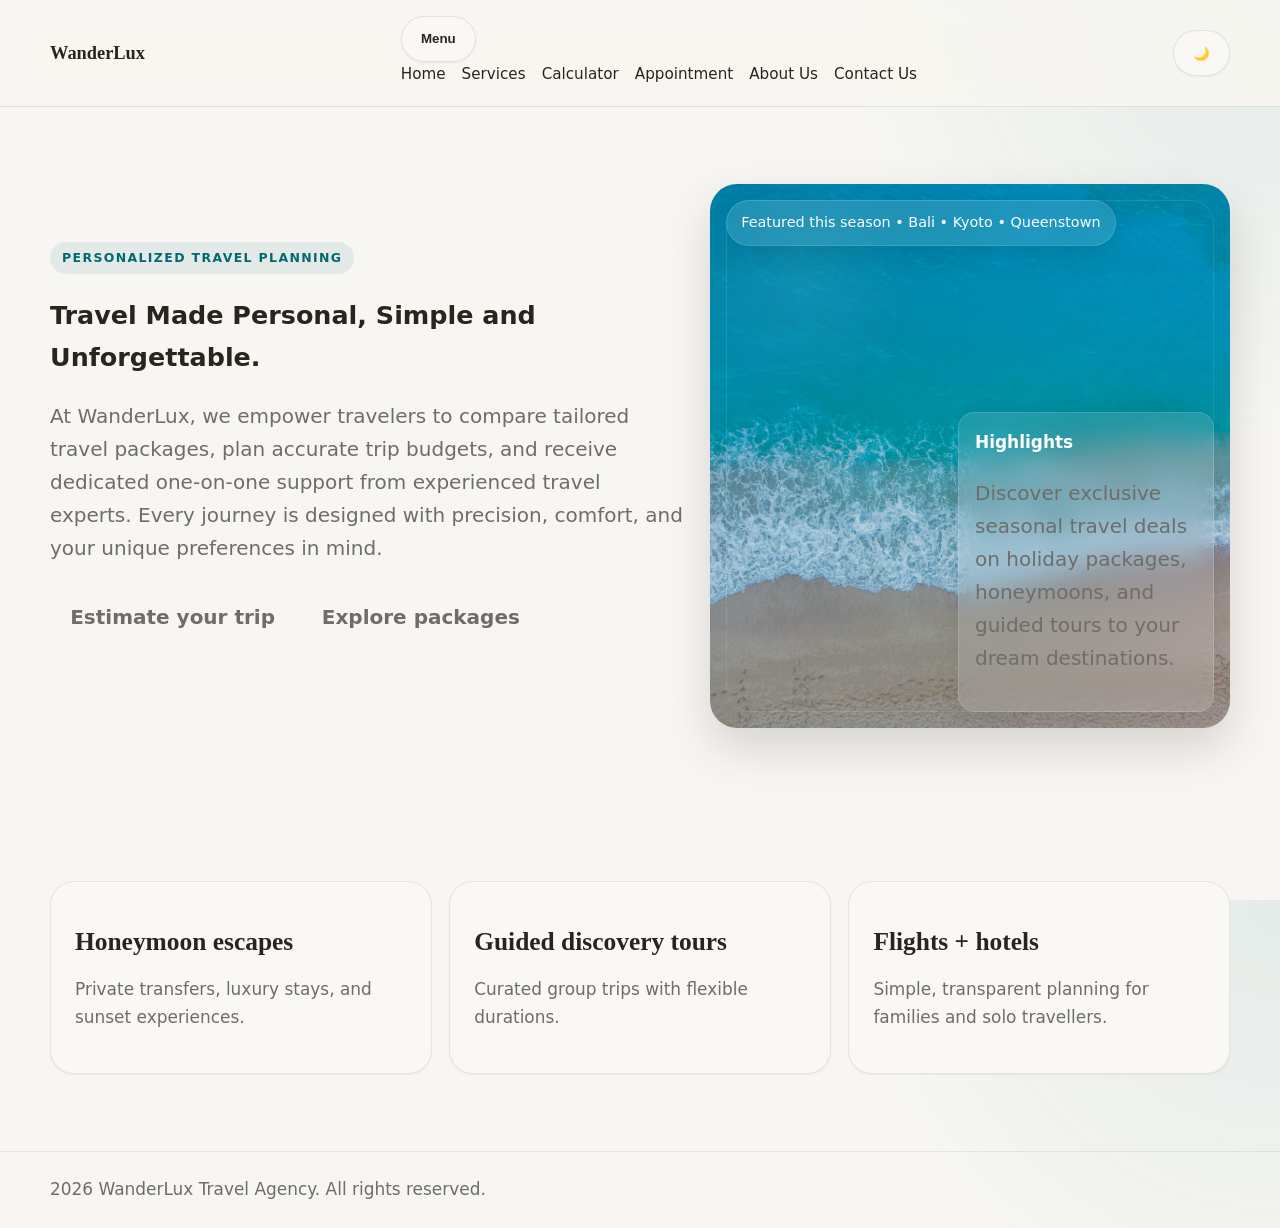
<file: index.html>
<!DOCTYPE html>
<html lang="en">
<head>
    <meta charset="UTF-8">
    <meta name="viewport" content="width=device-width, initial-scale=1.0">
    <title>WanderLux Travel Agency | Index</title>
    <meta name="description" content="WanderLux Travel Agency offers personalised travel planning, guided tours, custom packages, and trip cost estimates.">
    
    <link rel="stylesheet" href="styles.css">
</head>

<body>

    <!-- Header -->
    <header class="site-header">
        <div class="container nav">

            <a class="brand" href="index.html">WanderLux</a>

            <nav aria-label="Primary">
                <button 
                    class="btn btn-secondary nav-toggle" 
                    data-menu-toggle 
                    aria-expanded="false" 
                    aria-controls="main-nav">
                    Menu
                </button>

                <div class="nav-links" id="main-nav" data-menu>
                    <a href="index.html">Home</a>
                    <a href="services.html">Services</a>
                    <a href="calculator.html">Calculator</a>
                    <a href="appointment.html">Appointment</a>
                    <a href="about.html">About Us</a>
                    <a href="contact.html">Contact Us</a>
                </div>
            </nav>

            <button 
                class="btn btn-secondary theme-toggle" 
                data-theme-toggle 
                aria-label="Switch to dark mode">
                🌙
            </button>

        </div>
    </header>


    <!-- Main Content -->
    <main>

        <!-- Hero Section -->
        <section class="hero">
            <div class="container grid hero-grid">

                <!-- Hero Text -->
                <div class="fade">
                    <span class="eyebrow">Personalized Travel Planning</span>

                    <h2>
                        Travel Made Personal, Simple and Unforgettable.
                    </h2>

                    <p class="muted">
                        At WanderLux, we empower travelers to compare tailored travel packages, plan accurate trip budgets, and receive dedicated one-on-one support from experienced travel experts. Every journey is designed with precision, comfort, and your unique preferences in mind.
                    </p>

                    <p>
                        <a class="btn" href="calculator.html">Estimate your trip</a>
                        <a class="btn secondary" href="services.html">Explore packages</a>
                    </p>
                </div>

                <!-- Banner -->
                <aside class="banner fade" aria-label="Featured destinations banner">

                    <div class="banner-badge" data-banner>
                        Featured this season • Bali • Kyoto • Queenstown
                    </div>

                    <div class="banner-note">
                        <strong>Highlights</strong>
                        <p>
                            Discover exclusive seasonal travel deals on holiday packages, honeymoons, and guided tours to your dream destinations.
                        </p>
                    </div>

                </aside>

            </div>
        </section>


        <!-- Packages Section -->
        <section class="section">
            <div class="container grid packages">

                <article class="card fade">
                    <h2>Honeymoon escapes</h2>
                    <p class="muted">
                        Private transfers, luxury stays, and sunset experiences.
                    </p>
                </article>

                <article class="card fade">
                    <h2>Guided discovery tours</h2>
                    <p class="muted">
                        Curated group trips with flexible durations.
                    </p>
                </article>

                <article class="card fade">
                    <h2>Flights + hotels</h2>
                    <p class="muted">
                        Simple, transparent planning for families and solo travellers.
                    </p>
                </article>

            </div>
        </section>

    </main>


    <!-- Footer -->
    <footer class="footer">
        <div class="container">
            2026 WanderLux Travel Agency. All rights reserved.
        </div>
    </footer>


    <script src="script.js"></script>

</body>
</html>
</file>
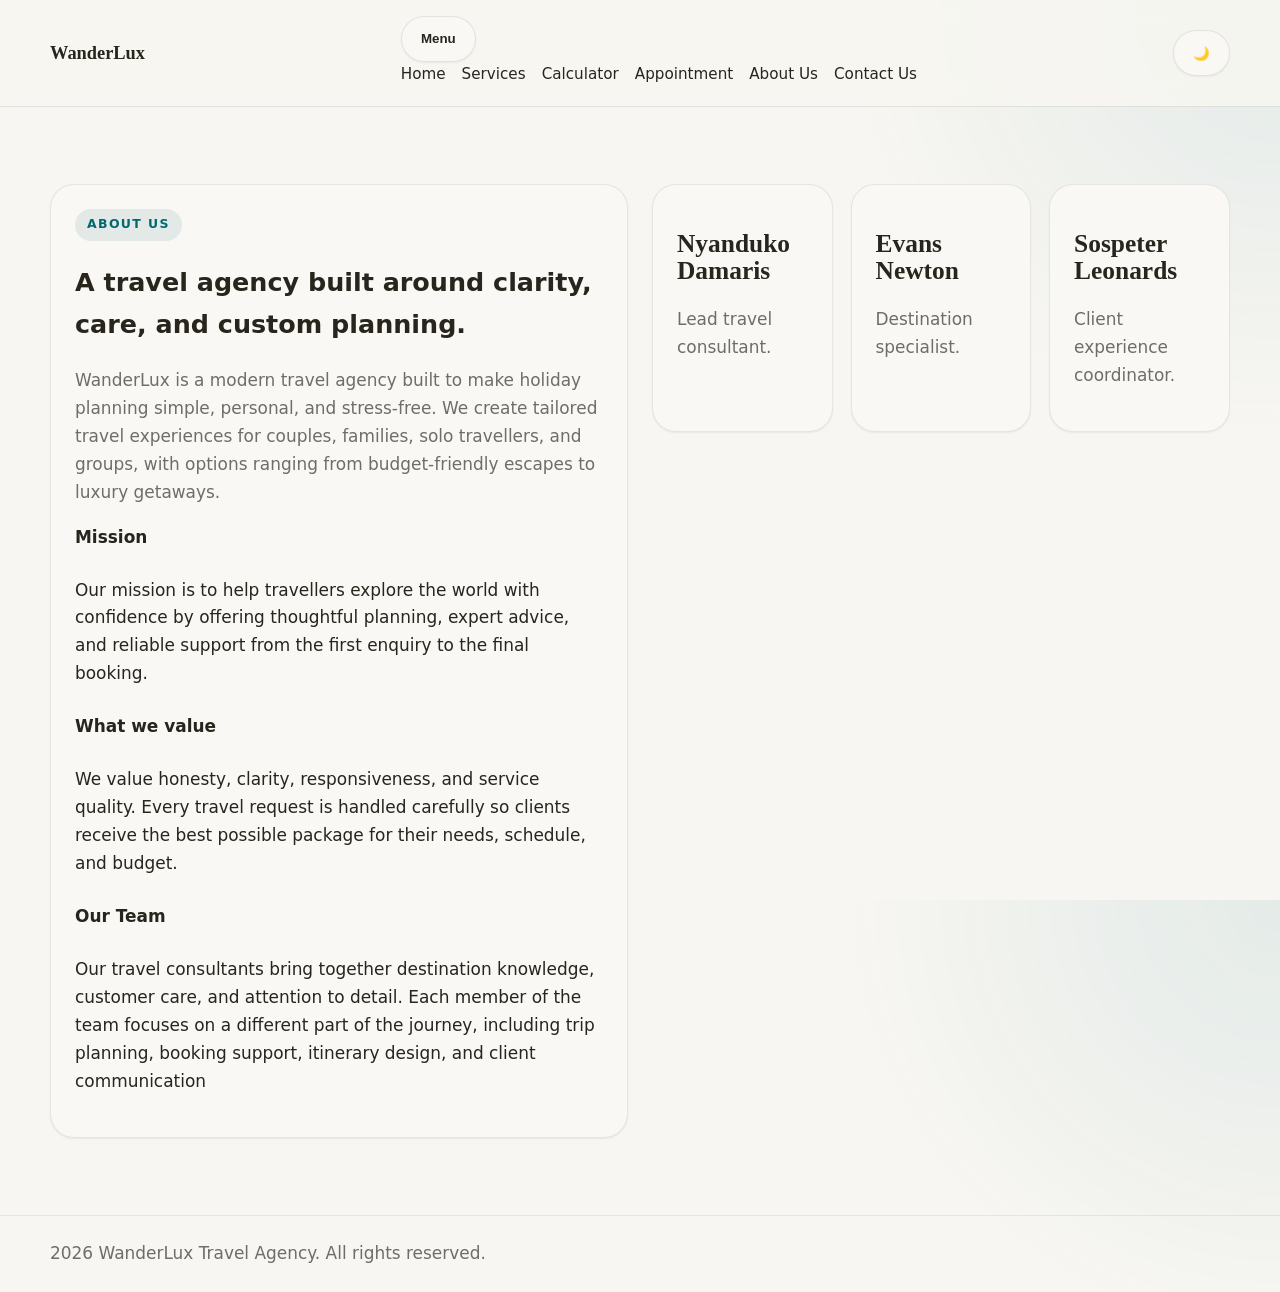
<file: about.html>
<!DOCTYPE html>
<html lang="en">
<head>
    <meta charset="UTF-8">
    <meta name="viewport" content="width=device-width, initial-scale=1.0">
    <title>WanderLux Travel Agency | About</title>
    <meta name="description" content="WanderLux Travel Agency offers personalised travel planning, guided tours, custom packages, and trip cost estimates.">
    
    <link rel="stylesheet" href="styles.css">
</head>

<body>

    <!-- Header -->
    <header class="site-header">
        <div class="container nav">
            
            <a class="brand" href="index.html">WanderLux</a>

            <nav aria-label="Primary">
                <button 
                    class="btn btn-secondary nav-toggle" 
                    data-menu-toggle 
                    aria-expanded="false" 
                    aria-controls="main-nav">
                    Menu
                </button>

                <div class="nav-links" id="main-nav" data-menu>
                    <a href="index.html">Home</a>
                    <a href="services.html">Services</a>
                    <a href="calculator.html">Calculator</a>
                    <a href="appointment.html">Appointment</a>
                    <a href="about.html">About Us</a>
                    <a href="contact.html">Contact Us</a>
                </div>
            </nav>

            <button 
                class="btn btn-secondary theme-toggle" 
                data-theme-toggle 
                aria-label="Switch to dark mode">
                🌙
            </button>

        </div>
    </header>


    <!-- Main Content -->
    <main>
        <section class="section">
            <div class="container grid split">

                <!-- About Text -->
                <div class="card fade">
                    <span class="eyebrow">About us</span>
                    <h1>
                        A travel agency built around clarity, care, and custom planning.
                    </h1>
                    <p class="muted">
                       WanderLux is a modern travel agency built to make holiday planning simple, personal, and stress-free. We create tailored travel experiences for couples, families, solo travellers, and groups, with options ranging from budget-friendly escapes to luxury getaways.
                    </p>
                    <ul class="feature-list">
                        <strong>Mission</strong>
                        <p>Our mission is to help travellers explore the world with confidence by offering thoughtful planning, expert advice, and reliable support from the first enquiry to the final booking.</p>
                        <strong>What we value</strong>
                        <p>We value honesty, clarity, responsiveness, and service quality. Every travel request is handled carefully so clients receive the best possible package for their needs, schedule, and budget.</p>
                        <strong>Our Team</strong>
                        <p>Our travel consultants bring together destination knowledge, customer care, and attention to detail. Each member of the team focuses on a different part of the journey, including trip planning, booking support, itinerary design, and client communication</p>
                    </ul>
                </div>
                <!-- Team Section -->
                <div class="grid team">

                    <article class="card fade">
                        <h2>Nyanduko Damaris</h2>
                        <p class="muted">Lead travel consultant.</p>
                    </article>

                    <article class="card fade">
                        <h2>Evans Newton</h2>
                        <p class="muted">Destination specialist.</p>
                    </article>

                    <article class="card fade">
                        <h2>Sospeter Leonards</h2>
                        <p class="muted">Client experience coordinator.</p>
                    </article>

                </div>

            </div>
        </section>
    </main>


    <!-- Footer -->
    <footer class="footer">
        <div class="container">
            2026 WanderLux Travel Agency. All rights reserved.
        </div>
    </footer>


    <script src="script.js"></script>

</body>
</html>
</file>
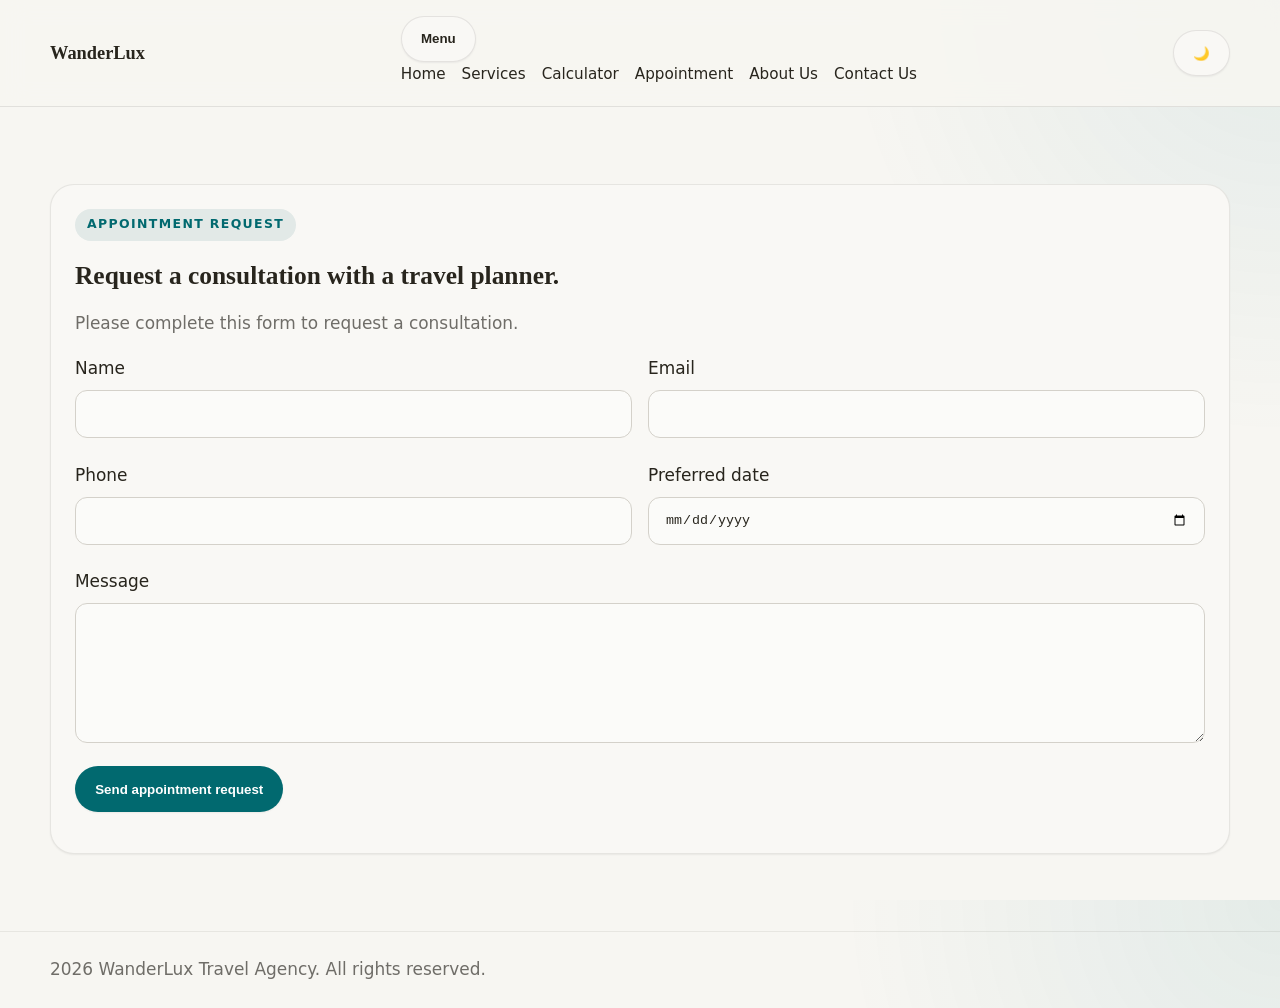
<file: appointment.html>
<!DOCTYPE html>
<html lang="en">
<head>
    <meta charset="UTF-8">
    <meta name="viewport" content="width=device-width, initial-scale=1.0">
    <title>WanderLux Travel Agency | Appointment</title>
    <meta name="description" content="WanderLux Travel Agency offers personalised travel planning, guided tours, custom packages, and trip cost estimates.">
    
    <link rel="stylesheet" href="styles.css">
</head>

<body>

    <!-- Header -->
    <header class="site-header">
        <div class="container nav">

            <a class="brand" href="index.html">WanderLux</a>

            <nav aria-label="Primary">
                <button 
                    class="btn btn-secondary nav-toggle" 
                    data-menu-toggle 
                    aria-expanded="false" 
                    aria-controls="main-nav">
                    Menu
                </button>

                <div class="nav-links" id="main-nav" data-menu>
                    <a href="index.html">Home</a>
                    <a href="services.html">Services</a>
                    <a href="calculator.html">Calculator</a>
                    <a href="appointment.html">Appointment</a>
                    <a href="about.html">About Us</a>
                    <a href="contact.html">Contact Us</a>
                </div>
            </nav>

            <button 
                class="btn btn-secondary theme-toggle" 
                data-theme-toggle 
                aria-label="Switch to dark mode">
                🌙
            </button>

        </div>
    </header>


    <!-- Main Content -->
    <main id="main">

        <section class="section">
            <div class="container">

                <div class="panel fade">

                    <span class="eyebrow">Appointment request</span>

                    <h1>Request a consultation with a travel planner.</h1>

                    <p class="muted">
                        Please complete this form to request a consultation.
                    </p>

                    <!-- Form -->
                    <form id="appointment-form"
                          method="POST"
                          action="https://formspree.io/f/mdabnojd"
                          novalidate>

                        <!-- Hidden fields -->
                        <input type="hidden" name="_subject" value="WanderLux Appointment Request">
                        <input type="hidden" name="_next" value="https://damarisnyanduko21.github.io/WanderLux/appointment.html">
                        <input type="text" name="_gotcha" style="display:none">

                        <!-- Name + Email -->
                        <div class="field-grid">

                            <div class="field">
                                <label for="app-name">Name</label>
                                <input id="app-name"
                                       name="name"
                                       data-error-key="app-name"
                                       required>

                                <span class="error-message"
                                      data-error-key="app-name"></span>
                            </div>

                            <div class="field">
                                <label for="app-email">Email</label>
                                <input id="app-email"
                                       name="email"
                                       type="email"
                                       data-error-key="app-email"
                                       required>

                                <span class="error-message"
                                      data-error-key="app-email"></span>
                            </div>

                        </div>

                        <!-- Phone + Date -->
                        <div class="field-grid">

                            <div class="field">
                                <label for="app-phone">Phone</label>
                                <input id="app-phone"
                                       name="phone"
                                       data-error-key="app-phone"
                                       required>

                                <span class="error-message"
                                      data-error-key="app-phone"></span>
                            </div>

                            <div class="field">
                                <label for="app-date">Preferred date</label>
                                <input id="app-date"
                                       name="date"
                                       type="date"
                                       data-error-key="app-date"
                                       required>

                                <span class="error-message"
                                      data-error-key="app-date"></span>
                            </div>

                        </div>

                        <!-- Message -->
                        <div class="field">
                            <label for="app-message">Message</label>
                            <textarea id="app-message"
                                      name="message"
                                      data-error-key="app-message"
                                      required></textarea>

                            <span class="error-message"
                                  data-error-key="app-message"></span>
                        </div>

                        <!-- Submit -->
                        <button class="btn btn-primary" type="submit">
                            Send appointment request
                        </button>

                        <p id="appointment-status"
                           class="muted"
                           aria-live="polite"></p>

                    </form>

                </div>

            </div>
        </section>

    </main>

    <!-- Footer -->
    <footer class="footer">
        <div class="container">
            2026 WanderLux Travel Agency. All rights reserved.
        </div>
    </footer>


    <script src="script.js"></script>

</body>
</html>
</file>
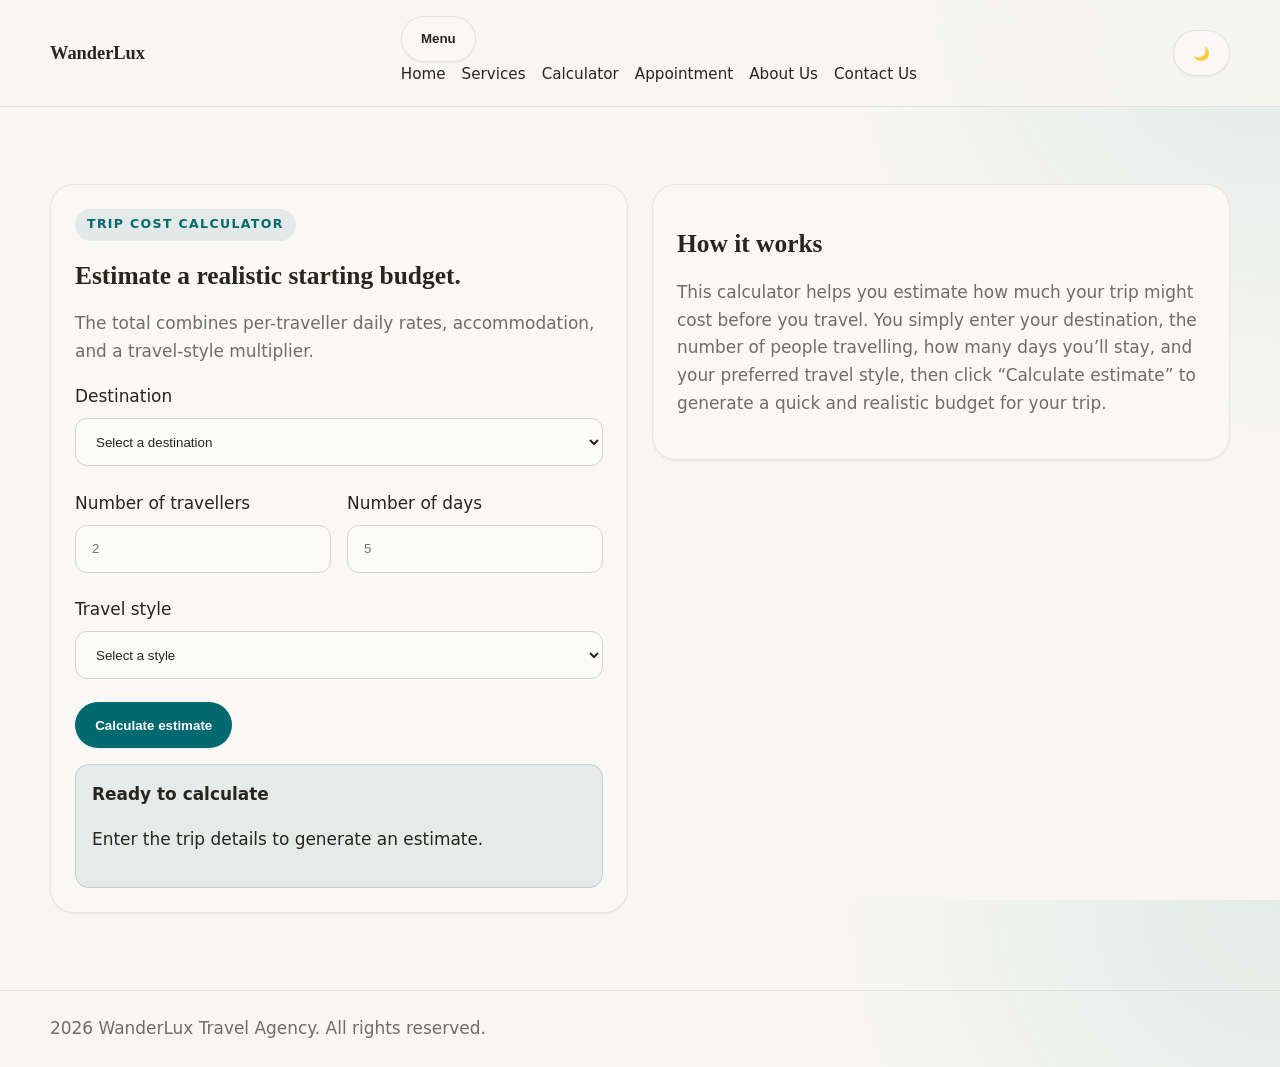
<file: calculator.html>
<!DOCTYPE html>
<html lang="en">
<head>
    <meta charset="UTF-8">
    <meta name="viewport" content="width=device-width, initial-scale=1.0">
    <title>WanderLux Travel Agency | Calculator</title>
    <meta name="description" content="WanderLux Travel Agency offers personalised travel planning, guided tours, custom packages, and trip cost estimates.">
    
    <link rel="stylesheet" href="styles.css">
</head>

<body>

    <!-- Header -->
    <header class="site-header">
        <div class="container nav">

            <a class="brand" href="index.html">WanderLux</a>

            <nav aria-label="Primary">
                <button 
                    class="btn btn-secondary nav-toggle" 
                    data-menu-toggle 
                    aria-expanded="false" 
                    aria-controls="main-nav">
                    Menu
                </button>

                <div class="nav-links" id="main-nav" data-menu>
                    <a href="index.html">Home</a>
                    <a href="services.html">Services</a>
                    <a href="calculator.html">Calculator</a>
                    <a href="appointment.html">Appointment</a>
                    <a href="about.html">About Us</a>
                    <a href="contact.html">Contact Us</a>
                </div>
            </nav>

            <button 
                class="btn btn-secondary theme-toggle" 
                data-theme-toggle 
                aria-label="Switch to dark mode">
                🌙
            </button>

        </div>
    </header>


     <!-- Main Content -->
    <main id="main">

        <section class="section">
            <div class="container grid split">

                <!-- Calculator Panel -->
                <div class="panel fade">

                    <span class="eyebrow">Trip cost calculator</span>

                    <h1>Estimate a realistic starting budget.</h1>

                    <p class="muted">
                        The total combines per-traveller daily rates, accommodation, and a travel-style multiplier.
                    </p>

                    <!-- Calculator Form -->
                    <form id="calculator-form" novalidate>

                        <!-- Destination -->
                        <div class="field">
                            <label for="destination">Destination</label>

                            <select id="destination"
                                    name="destination"
                                    required>
                                <option value="">Select a destination</option>
                                <option>Bali</option>
                                <option>Kyoto</option>
                                <option>Queenstown</option>
                                <option>Paris</option>
                                <option>Cape Town</option>
                            </select>

                            <span class="error-message"
                                  data-error-key="destination"></span>
                        </div>

                        <!-- Travellers + Days -->
                        <div class="field-grid">

                            <div class="field">
                                <label for="travellers">Number of travellers</label>
                                <input id="travellers"
                                       name="travellers"
                                       type="number"
                                       min="1"
                                       placeholder="2"
                                       required>

                                <span class="error-message"
                                      data-error-key="travellers"></span>
                            </div>

                            <div class="field">
                                <label for="days">Number of days</label>
                                <input id="days"
                                       name="days"
                                       type="number"
                                       min="1"
                                       placeholder="5"
                                       required>

                                <span class="error-message"
                                      data-error-key="days"></span>
                            </div>

                        </div>

                        <!-- Travel Style -->
                        <div class="field">
                            <label for="style">Travel style</label>

                            <select id="style"
                                    name="style"
                                    required>
                                <option value="">Select a style</option>
                                <option>Budget</option>
                                <option>Standard</option>
                                <option>Luxury</option>
                            </select>

                            <span class="error-message"
                                  data-error-key="style"></span>
                        </div>

                        <button class="btn btn-primary" type="submit">
                            Calculate estimate
                        </button>

                    </form>

                    <!-- Result -->
                    <div id="calculator-result"
                         class="result"
                         aria-live="polite">

                        <strong>Ready to calculate</strong>
                        <p>Enter the trip details to generate an estimate.</p>

                    </div>

                </div>

                <!-- Info Card -->
                <div class="card fade">
                    <h2>How it works</h2>

                    <p class="muted">
                        This calculator helps you estimate how much your trip might cost before you travel. You simply enter your destination, the number of people travelling, how many days you’ll stay, and your preferred travel style, then click “Calculate estimate” to generate a quick and realistic budget for your trip.
                    </p>
                </div>

            </div>
        </section>

    </main>

    <!-- Footer -->
    <footer class="footer">
        <div class="container">
            2026 WanderLux Travel Agency. All rights reserved.
        </div>
    </footer>


    <script src="script.js"></script>

</body>
</html>
</file>
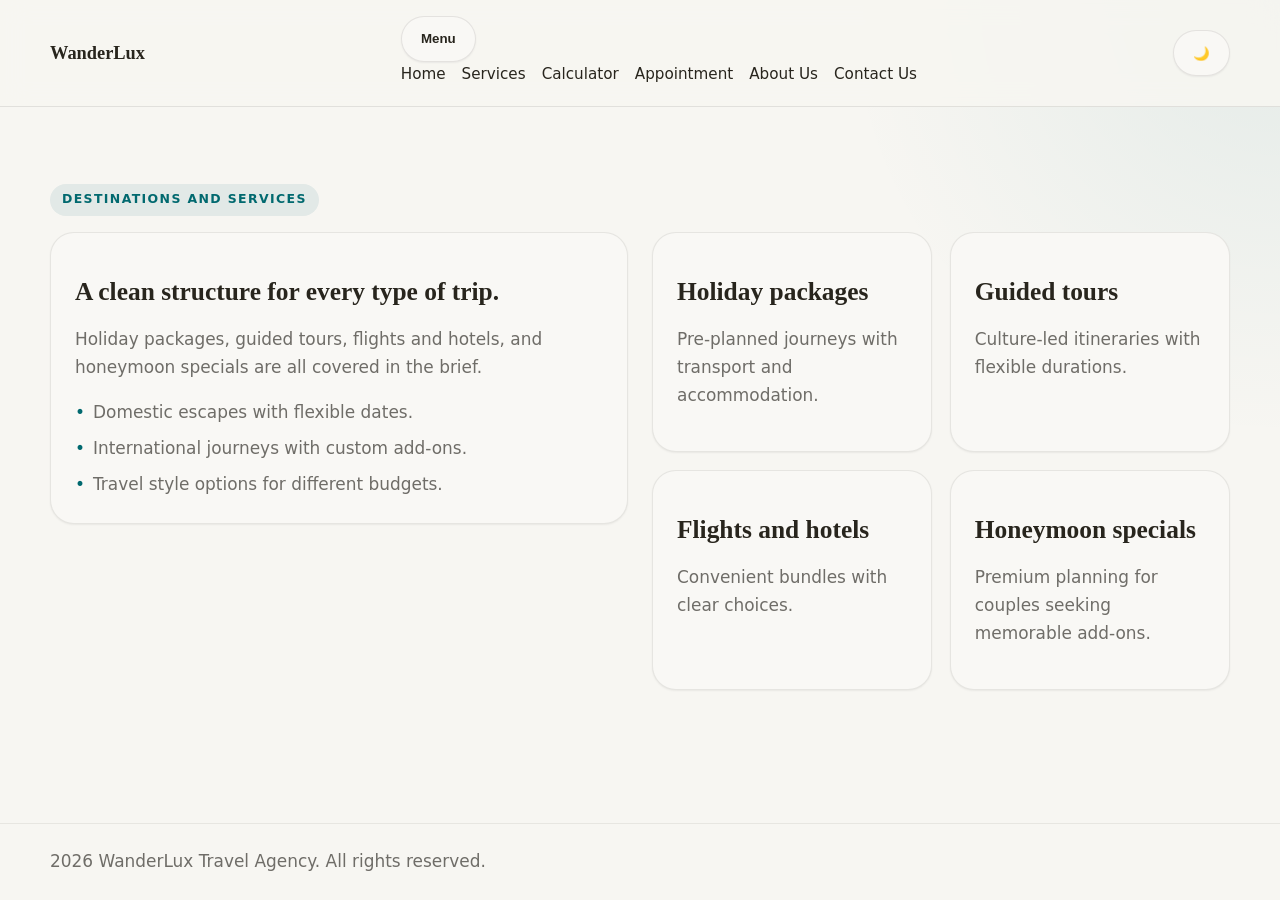
<file: services.html>
<!DOCTYPE html>
<html lang="en">
<head>
    <meta charset="UTF-8">
    <meta name="viewport" content="width=device-width, initial-scale=1.0">
    <title>WanderLux Travel Agency | Services</title>
    <meta name="description" content="WanderLux Travel Agency offers personalised travel planning, guided tours, custom packages, and trip cost estimates.">
    
    <link rel="stylesheet" href="styles.css">
</head>

<body>

    <!-- Header -->
    <header class="site-header">
        <div class="container nav">

            <a class="brand" href="index.html">WanderLux</a>

            <nav aria-label="Primary">
                <button 
                    class="btn btn-secondary nav-toggle" 
                    data-menu-toggle 
                    aria-expanded="false" 
                    aria-controls="main-nav">
                    Menu
                </button>

                <div class="nav-links" id="main-nav" data-menu>
                    <a href="index.html">Home</a>
                    <a href="services.html">Services</a>
                    <a href="calculator.html">Calculator</a>
                    <a href="appointment.html">Appointment</a>
                    <a href="about.html">About Us</a>
                    <a href="contact.html">Contact Us</a>
                </div>
            </nav>

            <button 
                class="btn btn-secondary theme-toggle" 
                data-theme-toggle 
                aria-label="Switch to dark mode">
                🌙
            </button>

        </div>
    </header>


    <!-- Main Content -->
    <main id="main">

        <section class="section">
            <div class="container">

                <span class="eyebrow fade">Destinations and services</span>

                <div class="grid split" style="margin-top: 1rem;">

                    <!-- Intro Panel -->
                    <div class="panel fade">

                        <h1>A clean structure for every type of trip.</h1>

                        <p class="muted">
                            Holiday packages, guided tours, flights and hotels, and honeymoon specials are all covered in the brief.
                        </p>

                        <ul class="feature-list">
                            <li>Domestic escapes with flexible dates.</li>
                            <li>International journeys with custom add-ons.</li>
                            <li>Travel style options for different budgets.</li>
                        </ul>

                    </div>

                    <!-- Services Cards -->
                    <div class="grid services">

                        <article class="card fade">
                            <h2>Holiday packages</h2>
                            <p class="muted">Pre-planned journeys with transport and accommodation.</p>
                        </article>

                        <article class="card fade">
                            <h2>Guided tours</h2>
                            <p class="muted">Culture-led itineraries with flexible durations.</p>
                        </article>

                        <article class="card fade">
                            <h2>Flights and hotels</h2>
                            <p class="muted">Convenient bundles with clear choices.</p>
                        </article>

                        <article class="card fade">
                            <h2>Honeymoon specials</h2>
                            <p class="muted">Premium planning for couples seeking memorable add-ons.</p>
                        </article>

                    </div>

                </div>

            </div>
        </section>

    </main>

    <!-- Footer -->
    <footer class="footer">
        <div class="container">
            2026 WanderLux Travel Agency. All rights reserved.
        </div>
    </footer>


    <script src="script.js"></script>

</body>
</html>
</file>
<file: styles.css>
:root {
    --bg:#f7f6f2;
    --surface:#f9f8f5;
    --surface2:#fbfbf9;
    --surface3:#f3f0ec;

    --text:#28251d;
    --muted:#6f6d68;
    --faint:#9a9893;

    --primary:#01696f;
    --primary2:#0c4e54;
    --primary3:#0f3638;
    --primarySoft:#cedcd8;

    --success:#437a22;
    --error:#a12c7b;
    --border:#d4d1ca;

    --shadow-sm:0 1px 2px rgba(0,0,0,.06);
    --shadow-md:0 10px 28px rgba(0,0,0,.09);
    --shadow-lg:0 20px 48px rgba(0,0,0,.14);

    --radius-sm:.375rem;
    --radius-md:.5rem;
    --radius-lg:.75rem;
    --radius-xl:.8rem;
    --radius-2xl:1.5rem;
    --radius-full:9999px;

    --max:1180px;

    --font-display:Georgia,serif;
    --font-body:'Segoe UI',system-ui,sans-serif;
}

* {
    box-sizing:border-box;
}

html {
    scroll-behavior:smooth;
    scroll-padding-top:5.5rem;
}

body {
    margin:0;
    min-height:100dvh;
    font-family:var(--font-body);
    font-size:clamp(1rem,.95rem + .25vw,1.06rem);
    line-height:1.65;
    color:var(--text);
    background:
        radial-gradient(circle at top right, rgba(1,105,111,.08), transparent 28%),
        var(--bg);
    -webkit-font-smoothing:antialiased;
}

body[data-theme='dark'] {
    --bg:#171614;
    --surface:#1c1b19;
    --surface2:#201f1d;
    --surface3:#22211f;

    --text:#e4e2de;
    --muted:#aba8a1;
    --faint:#7c7973;

    --primary:#4f98a3;
    --primary2:#68b4bf;
    --primary3:#1a626b;
    --primarySoft:#313b3b;

    --border:#393836;

    --shadow-sm:0 1px 2px rgba(0,0,0,.2);
    --shadow-md:0 10px 28px rgba(0,0,0,.28);
    --shadow-lg:0 20px 48px rgba(0,0,0,.35);
}

img {
    max-width:100%;
    display:block;
}

a {
    color:inherit;
    text-decoration:none;
}

a:hover {
    text-decoration:none;
}

.container {
    width:min(calc(100% - 2rem),var(--max));
    margin:auto;
}

.skip-link {
    position:absolute;
    left:1rem;
    top:-3rem;
    background:var(--primary);
    color:#fff;
    padding:.75rem 1rem;
    border-radius:var(--radius-md);
    z-index:999;
}

.skip-link:focus {
    top:1rem;
}

.site-header {
    position:sticky;
    top:0;
    z-index:20;
    backdrop-filter:blur(14px);
    background:color-mix(in oklab, var(--bg) 86%, transparent);
    border-bottom:1px solid color-mix(in oklab, var(--text) 10%, transparent);
}

.nav {
    display:flex;
    align-items:center;
    justify-content:space-between;
    gap:1rem;
    padding:1rem 0;
    position:relative;
}

.brand {
    display:flex;
    align-items:center;
    gap:.8rem;
    font-family:var(--font-display);
    font-size:1.15rem;
    font-weight:700;
}

.brand-mark {
    width:2.4rem;
    height:2.4rem;
    border-radius:50%;
    padding:.35rem;
    color:var(--primary);
    background:color-mix(in oklab, var(--primary) 10%, var(--surface));
    box-shadow:inset 0 0 0 1px color-mix(in oklab, var(--primary) 18%, transparent);
}

.nav-actions {
    display:flex;
    align-items:center;
    gap:.65rem;
}

.nav-toggle,
.theme-toggle {
    display:none;
}

.nav-links {
    display:flex;
    flex-wrap:wrap;
    gap:1rem;
    font-size:.95rem;
}

.nav-links a {
    position:relative;
    padding-bottom:.2rem;
}

.nav-links a::after {
    content:'';
    position:absolute;
    left:0;
    bottom:0;
    width:100%;
    height:1px;
    background:var(--primary);
    transform:scaleX(0);
    transform-origin:left;
    transition:transform .18s ease;
}

.nav-links a:hover::after,
.nav-links a:focus-visible::after {
    transform:scaleX(1);
}

.btn {
    display:inline-flex;
    align-items:center;
    justify-content:center;
    gap:.45rem;
    min-height:44px;
    padding:.9rem 1.2rem;
    border-radius:9999px;
    font-weight:700;
    border:1px solid transparent;
    transition:transform .18s ease, background .18s ease, box-shadow .18s ease;
}

.btn:hover {
    transform:translateY(-1px);
    text-decoration:none;
}

.btn-primary {
    background:var(--primary);
    color:#fff;
    box-shadow:var(--shadow-sm);
}

.btn-primary:hover {
    background:var(--primary2);
    box-shadow:var(--shadow-md);
}

.btn-secondary {
    background:var(--surface);
    color:var(--text);
    border-color:color-mix(in oklab, var(--text) 10%, transparent);
    box-shadow:var(--shadow-sm);
}

.btn-secondary:hover {
    background:var(--surface3);
}

.eyebrow {
    display:inline-flex;
    align-items:center;
    gap:.35rem;
    padding:.35rem .75rem;
    border-radius:9999px;
    background:color-mix(in oklab, var(--primary) 10%, var(--surface));
    color:var(--primary);
    font-size:.78rem;
    font-weight:800;
    letter-spacing:.11em;
    text-transform:uppercase;
}

.hero,
.section {
    padding:clamp(3rem,6vw,5rem) 0;
}

.hero-grid,
.split {
    display:grid;
    gap:1.5rem;
}

.hero-grid {
    grid-template-columns:1.1fr .9fr;
    align-items:center;
}

.split {
    grid-template-columns:repeat(2,minmax(0,1fr));
    align-items:start;
}

.card,
.panel {
    background:var(--surface);
    border:1px solid color-mix(in oklab, var(--text) 9%, transparent);
    border-radius:var(--radius-2xl);
    padding:clamp(1.15rem,2vw,1.5rem);
    box-shadow:var(--shadow-sm);
}

.card h2,
.card h3,
.panel h1,
.panel h2 {
    font-family:var(--font-display);
    line-height:1.08;
    text-wrap:balance;
}

.hero h1 {
    font-size:clamp(3rem,1rem + 7vw,5.8rem);
    max-width:11ch;
    margin:.9rem 0 .75rem;
}

.hero p,
.muted {
    color:var(--muted);
}

.hero p {
    font-size:clamp(1.05rem,.95rem + .5vw,1.25rem);
    max-width:56ch;
}

.hero-actions,
.hero-metrics {
    display:flex;
    flex-wrap:wrap;
    gap:.75rem;
}

.metric {
    min-width:10.5rem;
    padding:1rem;
    border-radius:var(--radius-lg);
    background:var(--surface);
    border:1px solid color-mix(in oklab, var(--text) 9%, transparent);
}

.metric strong {
    display:block;
    font-family:var(--font-display);
    font-size:1.25rem;
}

.metric span {
    color:var(--muted);
    font-size:.9rem;
}

.banner {
    position:relative;
    min-height:34rem;
    overflow:hidden;
    border-radius:1.7rem;
    background:
        linear-gradient(135deg, rgba(6,73,83,.18), rgba(10,143,160,.12) 42%, rgba(255,122,89,.08)),
        url('images/hero-beach.jpg') center/cover no-repeat;
    background-blend-mode:multiply;
    box-shadow:var(--shadow-lg);
}

.banner::before {
    content:'';
    position:absolute;
    inset:0;
    background:
        radial-gradient(circle at 18% 18%, rgba(255,255,255,.06), transparent 18%),
        linear-gradient(180deg, rgba(0,0,0,.03), rgba(0,0,0,.08));
    pointer-events:none;
}

.banner::after {
    content:'';
    position:absolute;
    inset:1rem;
    border-radius:1.45rem;
    border:1px solid rgba(255,255,255,.10);
    pointer-events:none;
}

.banner-badge,
.banner-note {
    position:absolute;
    background:rgba(255,255,255,.12);
    color:#fff;
    backdrop-filter:blur(14px);
    border:1px solid rgba(255,255,255,.12);
    box-shadow:var(--shadow-md);
    z-index:1;
}

.banner-badge {
    top:1rem;
    left:1rem;
    padding:.65rem .9rem;
    border-radius:9999px;
    font-size:.9rem;
}

.banner-note {
    right:1rem;
    bottom:1rem;
    max-width:16rem;
    border-radius:1rem;
    padding:1rem;
}

.packages,
.services,
.team {
    display:grid;
    gap:1.1rem;
}

.packages,
.team {
    grid-template-columns:repeat(3,minmax(0,1fr));
}

.services {
    grid-template-columns:repeat(2,minmax(0,1fr));
}

.feature-list {
    list-style:none;
    display:grid;
    gap:.5rem;
    margin:1rem 0 0;
    padding:0;
}

.feature-list li {
    display:flex;
    gap:.5rem;
    color:var(--muted);
}

.feature-list li::before {
    content:'•';
    color:var(--primary);
}

.field {
    display:grid;
    gap:.45rem;
}

.field-grid {
    display:grid;
    grid-template-columns:repeat(2,minmax(0,1fr));
    gap:1rem;
}

.field input,
.field select,
.field textarea {
    width:100%;
    min-height:48px;
    padding:.85rem 1rem;
    border-radius:12px;
    border:1px solid var(--border);
    background:var(--surface2);
    color:inherit;
}

.field textarea {
    min-height:140px;
    resize:vertical;
}

.error-message {
    min-height:1rem;
    color:var(--error);
    font-size:.85rem;
}

.result {
    margin-top:1rem;
    padding:1rem;
    border-radius:14px;
    background:color-mix(in oklab, var(--primary) 9%, var(--surface));
    border:1px solid color-mix(in oklab, var(--primary) 18%, transparent);
}

.map-card {
    min-height:20rem;
    border-radius:var(--radius-2xl);
    background:
        linear-gradient(120deg, color-mix(in oklab, var(--primary) 18%, transparent), transparent),
        repeating-linear-gradient(45deg,
            color-mix(in oklab, var(--text) 5%, transparent),
            color-mix(in oklab, var(--text) 5%, transparent) 1px,
            transparent 1px,
            transparent 20px),
        var(--surface3);
    border:1px solid color-mix(in oklab, var(--text) 9%, transparent);
    position:relative;
    overflow:hidden;
}

.map-card::after {
    content:'WanderLux - Melbourne CBD consultation hub';
    position:absolute;
    left:1rem;
    bottom:1rem;
    padding:.65rem .85rem;
    border-radius:9999px;
    background:color-mix(in oklab, var(--surface) 85%, transparent);
    border:1px solid color-mix(in oklab, var(--text) 8%, transparent);
    font-size:.8rem;
}

.footer {
    padding:1.5rem 0;
    border-top:1px solid color-mix(in oklab, var(--text) 8%, transparent);
    color:var(--muted);
}

.fade {
    opacity:0;
    transform:translateY(14px);
    transition:opacity .7s ease, transform .7s ease;
}

.fade.in {
    opacity:1;
    transform:none;
}

@media (max-width:960px) {
    .hero-grid,
    .split,
    .packages,
    .services,
    .team {
        grid-template-columns:1fr;
    }

    .nav-links {
        display:none;
        position:absolute;
        top:100%;
        left:0;
        right:0;
        flex-direction:column;
        gap:.75rem;
        padding:1rem;
        background:var(--surface);
        border:1px solid color-mix(in oklab, var(--text) 9%, transparent);
        border-radius:1rem;
        box-shadow:var(--shadow-lg);
    }

    .nav-links.open {
        display:flex;
    }

    .nav-toggle,
    .theme-toggle {
        display:inline-flex;
        align-items:center;
        justify-content:center;
        min-height:44px;
        min-width:44px;
        border-radius:9999px;
        background:var(--surface);
        border:1px solid color-mix(in oklab, var(--text) 10%, transparent);
        box-shadow:var(--shadow-sm);
    }

    .nav-actions .btn-secondary {
        display:none;
    }

    .field-grid {
        grid-template-columns:1fr;
    }

    .banner {
        min-height:280px;
    }
}

@media (max-width:640px) {
    .container {
        width:min(calc(100% - 1.2rem),var(--max));
    }

    .hero h1 {
        max-width:8ch;
    }

    .hero-actions,
    .hero-metrics {
        flex-direction:column;
    }

    .metric {
        width:100%;
    }

    .banner-badge,
    .banner-note {
        position:static;
        margin:1rem;
    }

    .banner::before {
        inset:.8rem;
    }
}

@media (prefers-reduced-motion:reduce) {
    *,
    *::before,
    *::after {
        animation:none!important;
        transition:none!important;
        scroll-behavior:auto!important;
    }
}

html, body {
    height:100%;
    margin:0;
}

body {
    min-height:100vh;
    display:flex;
    flex-direction:column;
}

main {
    flex:1;
}

footer {
    margin-top:auto;
}
</file>
